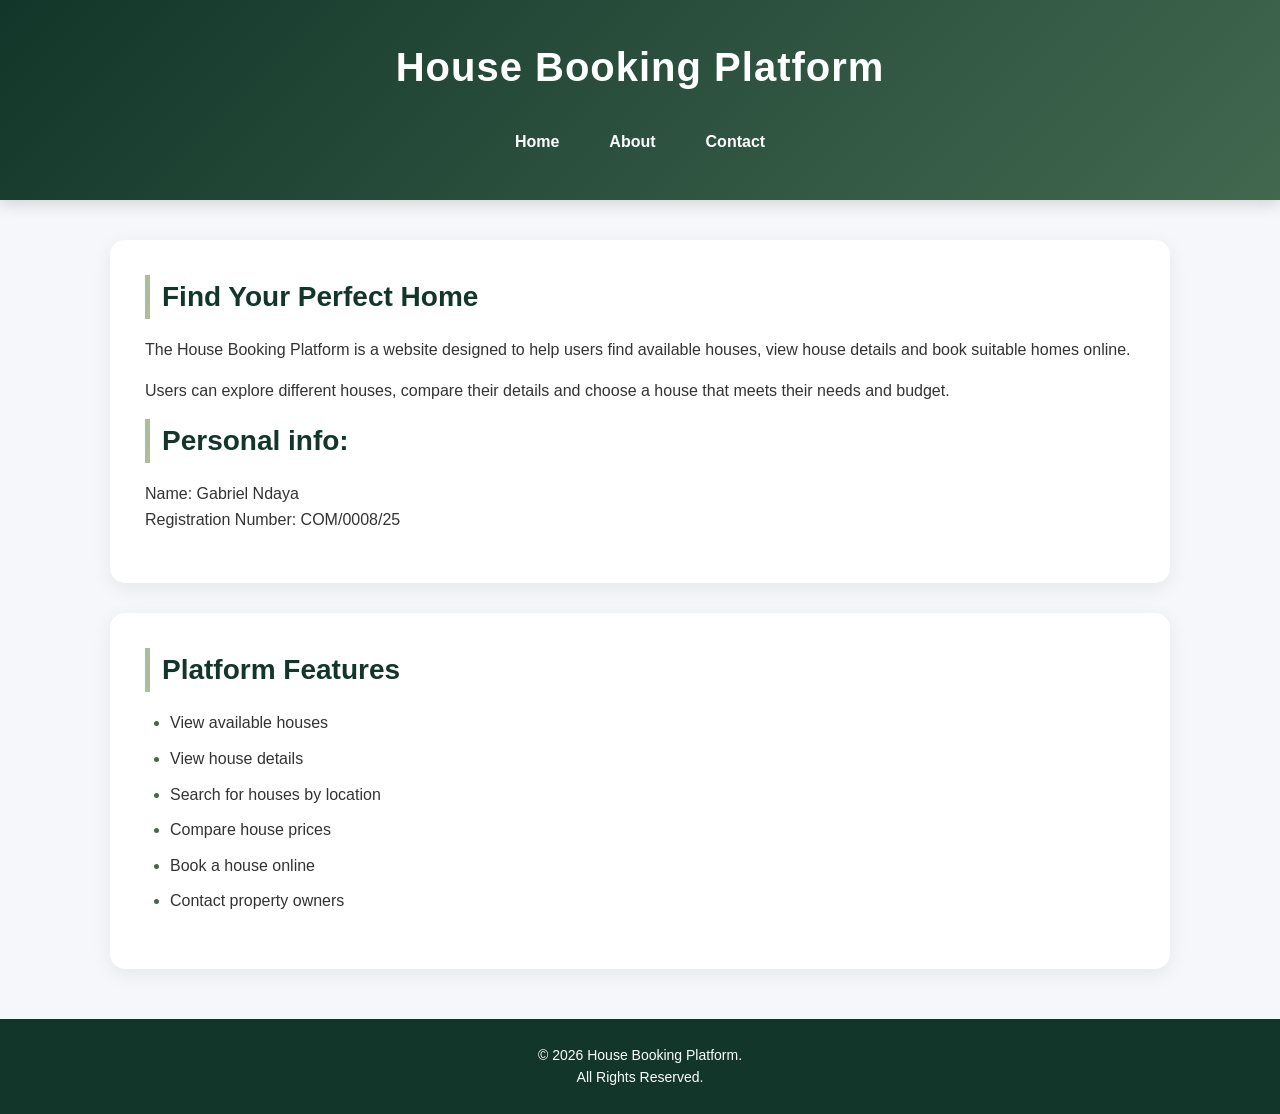
<file: index.html>
<!DOCTYPE html>
<html lang="en">
<head>
    <meta charset="UTF-8">
    <meta name="viewport" content="width=device-width, initial-scale=1.0">

    <title>House Booking Platform</title>

    <link rel="stylesheet" href="css/style.css">
</head>

<body>

    <header>
        <h1>House Booking Platform</h1>

        <nav>
            <a href="index.html">Home</a>
            <a href="about.html">About</a>
            <a href="contact.html">Contact</a>
        </nav>
    </header>

    <main>

        <section>
            <h2>Find Your Perfect Home</h2>

            <p>
                The House Booking Platform is a website designed to help
                users find available houses, view house details and book
                suitable homes online.
            </p>

            <p>
                Users can explore different houses, compare their details
                and choose a house that meets their needs and budget.
            </p>
                <h2>Personal info:</h2>
            <p>
                Name: Gabriel Ndaya<br>
                Registration Number: COM/0008/25
            </p>
        </section>

        <section>
            <h2>Platform Features</h2>

            <ul>
                <li>View available houses</li>
                <li>View house details</li>
                <li>Search for houses by location</li>
                <li>Compare house prices</li>
                <li>Book a house online</li>
                <li>Contact property owners</li>
            </ul>
        </section>

    </main>

    <footer>
        <p>&copy; 2026 House Booking Platform.<br> All Rights Reserved.</p>
    </footer>

</body>
</html>
</file>
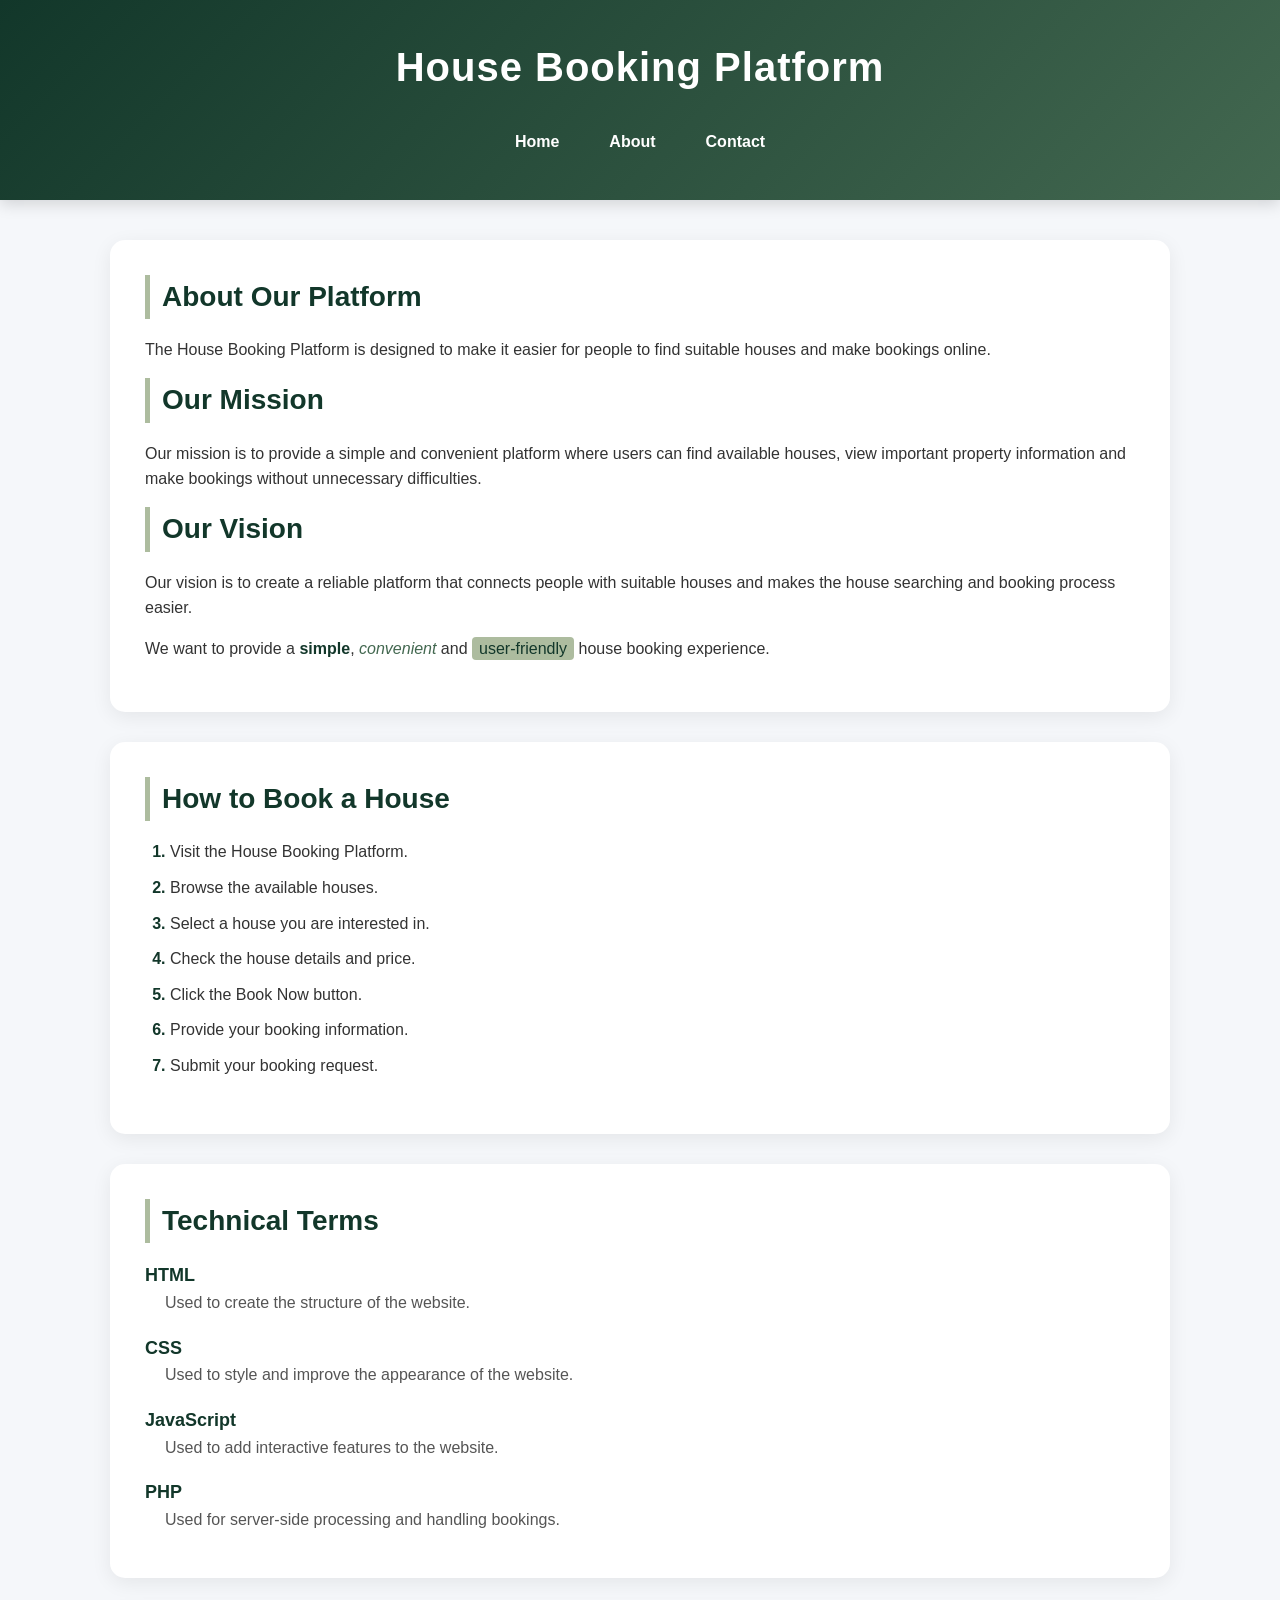
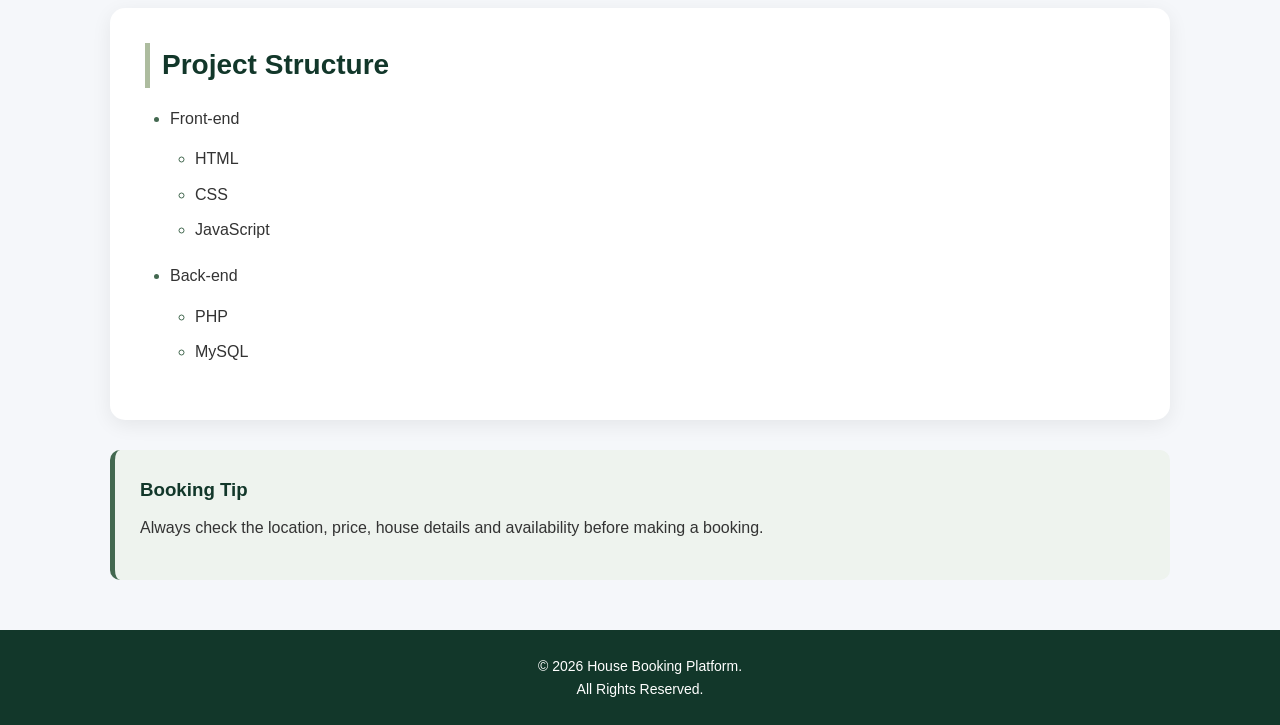
<file: about.html>
<!DOCTYPE html>
<html lang="en">
<head>
    <meta charset="UTF-8">
    <meta name="viewport" content="width=device-width, initial-scale=1.0">

    <title>About - House Booking Platform</title>

    <link rel="stylesheet" href="css/style.css">
</head>

<body>

    <header>
        <h1>House Booking Platform</h1>

        <nav>
            <a href="index.html">Home</a>
            <a href="about.html">About</a>
            <a href="contact.html">Contact</a>
        </nav>
    </header>

    <main>

        <section>
            <h2>About Our Platform</h2>

            <p>
                The House Booking Platform is designed to make it easier
                for people to find suitable houses and make bookings
                online.
            </p>

            <h2>Our Mission</h2>

            <p>
                Our mission is to provide a simple and convenient platform
                where users can find available houses, view important
                property information and make bookings without unnecessary
                difficulties.
            </p>

            <h2>Our Vision</h2>

            <p>
                Our vision is to create a reliable platform that connects
                people with suitable houses and makes the house searching
                and booking process easier.
            </p>

            <p>
                We want to provide a <strong>simple</strong>,
                <em>convenient</em> and <mark>user-friendly</mark>
                house booking experience.
            </p>

        </section>

        <section>
            <h2>How to Book a House</h2>

            <ol>
                <li>Visit the House Booking Platform.</li>
                <li>Browse the available houses.</li>
                <li>Select a house you are interested in.</li>
                <li>Check the house details and price.</li>
                <li>Click the Book Now button.</li>
                <li>Provide your booking information.</li>
                <li>Submit your booking request.</li>
            </ol>
        </section>

        <section>
            <h2>Technical Terms</h2>

            <dl>
                <dt>HTML</dt>
                <dd>Used to create the structure of the website.</dd>

                <dt>CSS</dt>
                <dd>Used to style and improve the appearance of the website.</dd>

                <dt>JavaScript</dt>
                <dd>Used to add interactive features to the website.</dd>

                <dt>PHP</dt>
                <dd>Used for server-side processing and handling bookings.</dd>
            </dl>
        </section>

        <section>
            <h2>Project Structure</h2>

            <ul>
                <li>Front-end
                    <ul>
                        <li>HTML</li>
                        <li>CSS</li>
                        <li>JavaScript</li>
                    </ul>
                </li>

                <li>Back-end
                    <ul>
                        <li>PHP</li>
                        <li>MySQL</li>
                    </ul>
                </li>
            </ul>

        </section>

        <aside>
            <h3>Booking Tip</h3>
            <p>
                Always check the location, price, house details and
                availability before making a booking.
            </p>
        </aside>

    </main>

    <footer>
        <p>&copy; 2026 House Booking Platform.<br> All Rights Reserved.</p>
    </footer>

</body>
</html>
</file>
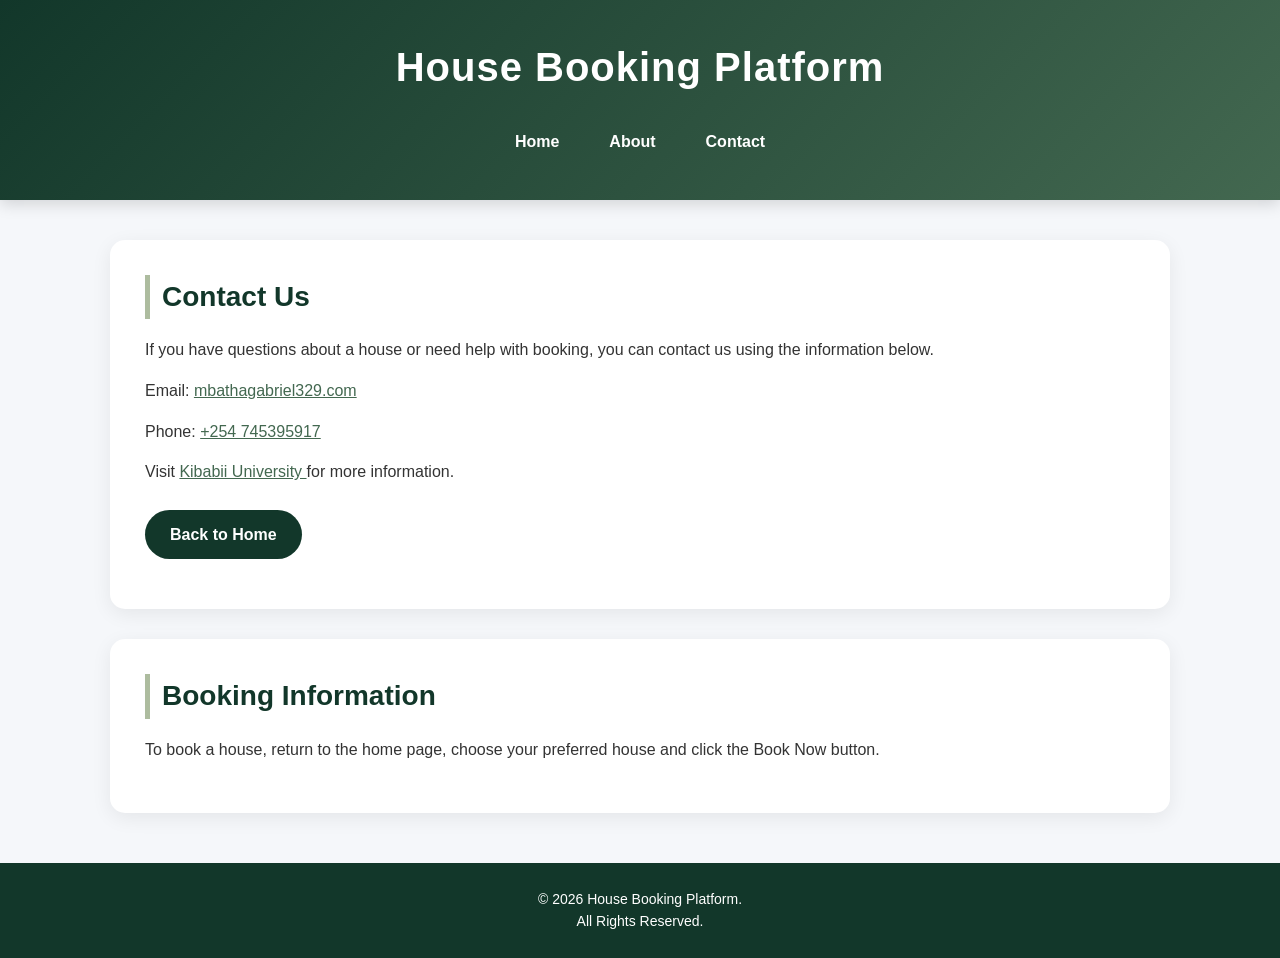
<file: contact.html>
<!DOCTYPE html>
<html lang="en">
<head>
    <meta charset="UTF-8">
    <meta name="viewport" content="width=device-width, initial-scale=1.0">

    <title>Contact - House Booking Platform</title>

    <link rel="stylesheet" href="css/style.css">
</head>

<body>

    <header>
        <h1>House Booking Platform</h1>

        <nav>
            <a href="index.html">Home</a>
            <a href="about.html">About</a>
            <a href="contact.html">Contact</a>
        </nav>
    </header>

    <main>

        <section>
            <h2>Contact Us</h2>

            <p>
                If you have questions about a house or need help with
                booking, you can contact us using the information below.
            </p>

            <p>
                Email:
                <a href="mailto:mbathagabriel329.com">
                    mbathagabriel329.com
                </a>
            </p>

            <p>
                Phone:
                <a href="tel:+254745395917">
                    +254 745395917
                </a>
            </p>

            <p>
                Visit
                <a href="https://www.kibu.ac.ke/"
                   target="_blank">
                    Kibabii University
                </a>

                for more information.
            </p>

            <p>
                <a href="index.html" class="button">
                    Back to Home
                </a>
            </p>

        </section>

        <section>
            <h2>Booking Information</h2>

            <p>
                To book a house, return to the home page, choose your
                preferred house and click the Book Now button.
            </p>
        </section>

    </main>

    <footer>
        <p>&copy; 2026 House Booking Platform.<br> All Rights Reserved.</p>
    </footer>

</body>
</html>
</file>
<file: css/style.css>
* {
    box-sizing: border-box;
    margin: 0;
    padding: 0;
}

body {
    font-family: Arial, sans-serif;
    line-height: 1.6;
    background-color: #f5f7fa;
    color: #333;
}


header {
    background: linear-gradient(135deg, #12372a, #436850);
    color: white;
    text-align: center;
    padding: 35px 20px;
    box-shadow: 0 4px 15px rgba(0, 0, 0, 0.15);
}

header h1 {
    font-size: 40px;
    margin-bottom: 20px;
    letter-spacing: 1px;
}


nav {
    display: flex;
    justify-content: center;
    flex-wrap: wrap;
    gap: 10px;
}

nav a {
    color: white;
    text-decoration: none;
    font-weight: bold;
    padding: 10px 20px;
    border-radius: 25px;
    transition: 0.3s ease;
}

nav a:hover {
    background-color: #adbc9f;
    color: #12372a;
    transform: translateY(-2px);
}


main {
    max-width: 1100px;
    margin: 40px auto;
    padding: 0 20px;
}


section {
    background-color: white;
    padding: 35px;
    margin-bottom: 30px;
    border-radius: 15px;
    box-shadow: 0 5px 20px rgba(0, 0, 0, 0.07);
}

section h2 {
    color: #12372a;
    font-size: 28px;
    margin-bottom: 18px;
    border-left: 5px solid #adbc9f;
    padding-left: 12px;
}

p {
    font-size: 16px;
    margin-bottom: 15px;
}


.card {
    background-color: #ffffff;
    border: 1px solid #e1e5e8;
    padding: 25px;
    margin: 20px 0;
    border-radius: 15px;
    box-shadow: 0 5px 15px rgba(0, 0, 0, 0.08);
    transition: 0.3s ease;
}

.card:hover {
    transform: translateY(-5px);
    box-shadow: 0 10px 25px rgba(0, 0, 0, 0.12);
}

.card h3 {
    color: #12372a;
    font-size: 22px;
    margin-bottom: 15px;
}

.card p {
    margin-bottom: 8px
}

.button {
    display: inline-block;
    background-color: #12372a;
    color: white;
    text-decoration: none;
    padding: 12px 25px;
    margin-top: 10px;
    border-radius: 25px;
    font-weight: bold;
    transition: 0.3s ease;
}

.button:hover {
    background-color: #adbc9f;
    color: #12372a;
    transform: translateY(-2px);
}


ul,
ol {
    margin: 15px 0 20px 25px;
}

li {
    margin-bottom: 10px;
}

ul li::marker {
    color: #436850;
}

ol li::marker {
    color: #12372a;
    font-weight: bold;
}


dl {
    margin-top: 15px;
}

dt {
    color: #12372a;
    font-size: 18px;
    font-weight: bold;
    margin-top: 18px;
}

dd {
    margin-left: 20px;
    margin-bottom: 10px;
    color: #555;
}


strong {
    color: #12372a;
}

em {
    color: #436850;
}

mark {
    background-color: #adbc9f;
    color: #12372a;
    padding: 3px 7px;
    border-radius: 4px;
}


aside {
    background-color: #eef3ee;
    border-left: 5px solid #436850;
    padding: 25px;
    margin-bottom: 30px;
    border-radius: 10px;
}

aside h3 {
    color: #12372a;
    margin-bottom: 10px;
}

a {
    color: #436850;
}

a:hover {
    color: #12372a;
}


footer {
    background-color: #12372a;
    color: white;
    text-align: center;
    padding: 25px 20px;
    margin-top: 50px;
}

footer p {
    margin: 0;
    font-size: 14px;
}


@media (max-width: 700px) {

    header {
        padding: 25px 15px;
    }

    header h1 {
        font-size: 28px;
    }

    nav {
        flex-direction: column;
        align-items: center;
    }

    nav a {
        width: 80%;
        text-align: center;
    }

    main {
        margin: 25px auto;
        padding: 0 15px;
    }

    section {
        padding: 22px;
    }

    section h2 {
        font-size: 23px;
    }

    .card {
        padding: 20px;
    }

    .card h3 {
        font-size: 20px;
    }

    p {
        font-size: 15px;
    }

    .button {
        width: 100%;
        text-align: center;
    }
}
</file>
